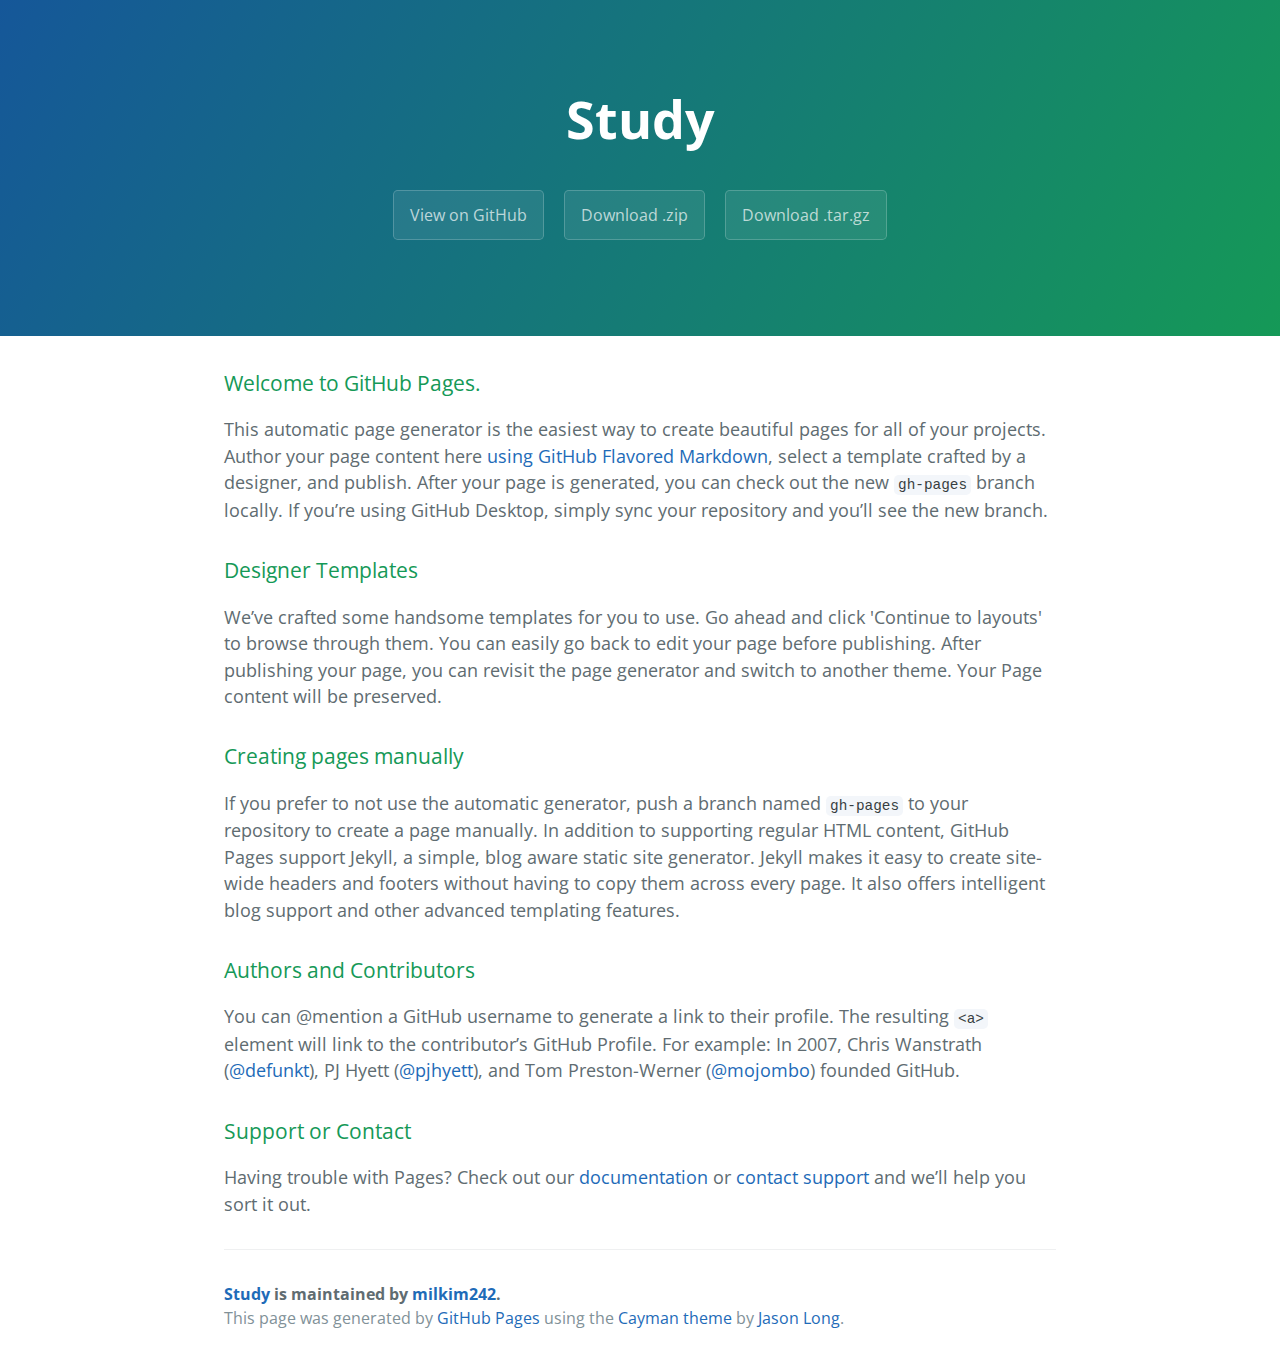
<file: index.html>
<!DOCTYPE html>
<html lang="en-us">
  <head>
    <meta charset="UTF-8">
    <title>Study by milkim242</title>
    <meta name="viewport" content="width=device-width, initial-scale=1">
    <link rel="stylesheet" type="text/css" href="stylesheets/normalize.css" media="screen">
    <link href='https://fonts.googleapis.com/css?family=Open+Sans:400,700' rel='stylesheet' type='text/css'>
    <link rel="stylesheet" type="text/css" href="stylesheets/stylesheet.css" media="screen">
    <link rel="stylesheet" type="text/css" href="stylesheets/github-light.css" media="screen">
  </head>
  <body>
    <section class="page-header">
      <h1 class="project-name">Study</h1>
      <h2 class="project-tagline"></h2>
      <a href="https://github.com/milkim242/study" class="btn">View on GitHub</a>
      <a href="https://github.com/milkim242/study/zipball/master" class="btn">Download .zip</a>
      <a href="https://github.com/milkim242/study/tarball/master" class="btn">Download .tar.gz</a>
    </section>

    <section class="main-content">
      <h3>
<a id="welcome-to-github-pages" class="anchor" href="#welcome-to-github-pages" aria-hidden="true"><span aria-hidden="true" class="octicon octicon-link"></span></a>Welcome to GitHub Pages.</h3>
<p>This automatic page generator is the easiest way to create beautiful pages for all of your projects. Author your page content here <a href="https://guides.github.com/features/mastering-markdown/">using GitHub Flavored Markdown</a>, select a template crafted by a designer, and publish. After your page is generated, you can check out the new <code>gh-pages</code> branch locally. If you’re using GitHub Desktop, simply sync your repository and you’ll see the new branch.</p>
<h3>
<a id="designer-templates" class="anchor" href="#designer-templates" aria-hidden="true"><span aria-hidden="true" class="octicon octicon-link"></span></a>Designer Templates</h3>
<p>We’ve crafted some handsome templates for you to use. Go ahead and click 'Continue to layouts' to browse through them. You can easily go back to edit your page before publishing. After publishing your page, you can revisit the page generator and switch to another theme. Your Page content will be preserved.</p>
<h3>
<a id="creating-pages-manually" class="anchor" href="#creating-pages-manually" aria-hidden="true"><span aria-hidden="true" class="octicon octicon-link"></span></a>Creating pages manually</h3>
<p>If you prefer to not use the automatic generator, push a branch named <code>gh-pages</code> to your repository to create a page manually. In addition to supporting regular HTML content, GitHub Pages support Jekyll, a simple, blog aware static site generator. Jekyll makes it easy to create site-wide headers and footers without having to copy them across every page. It also offers intelligent blog support and other advanced templating features.</p>
<h3>
<a id="authors-and-contributors" class="anchor" href="#authors-and-contributors" aria-hidden="true"><span aria-hidden="true" class="octicon octicon-link"></span></a>Authors and Contributors</h3>
<p>You can @mention a GitHub username to generate a link to their profile. The resulting <code>&lt;a&gt;</code> element will link to the contributor’s GitHub Profile. For example: In 2007, Chris Wanstrath (<a class="user-mention" data-hovercard-type="user" data-hovercard-url="/users/defunkt/hovercard" data-octo-click="hovercard-link-click" data-octo-dimensions="link_type:self" href="https://github.com/defunkt">@defunkt</a>), PJ Hyett (<a class="user-mention" data-hovercard-type="user" data-hovercard-url="/users/pjhyett/hovercard" data-octo-click="hovercard-link-click" data-octo-dimensions="link_type:self" href="https://github.com/pjhyett">@pjhyett</a>), and Tom Preston-Werner (<a class="user-mention" data-hovercard-type="user" data-hovercard-url="/users/mojombo/hovercard" data-octo-click="hovercard-link-click" data-octo-dimensions="link_type:self" href="https://github.com/mojombo">@mojombo</a>) founded GitHub.</p>
<h3>
<a id="support-or-contact" class="anchor" href="#support-or-contact" aria-hidden="true"><span aria-hidden="true" class="octicon octicon-link"></span></a>Support or Contact</h3>
<p>Having trouble with Pages? Check out our <a href="https://help.github.com/pages">documentation</a> or <a href="https://github.com/contact">contact support</a> and we’ll help you sort it out.</p>

      <footer class="site-footer">
        <span class="site-footer-owner"><a href="https://github.com/milkim242/study">Study</a> is maintained by <a href="https://github.com/milkim242">milkim242</a>.</span>

        <span class="site-footer-credits">This page was generated by <a href="https://pages.github.com">GitHub Pages</a> using the <a href="https://github.com/jasonlong/cayman-theme">Cayman theme</a> by <a href="https://twitter.com/jasonlong">Jason Long</a>.</span>
      </footer>

    </section>

  
  </body>
</html>
</file>
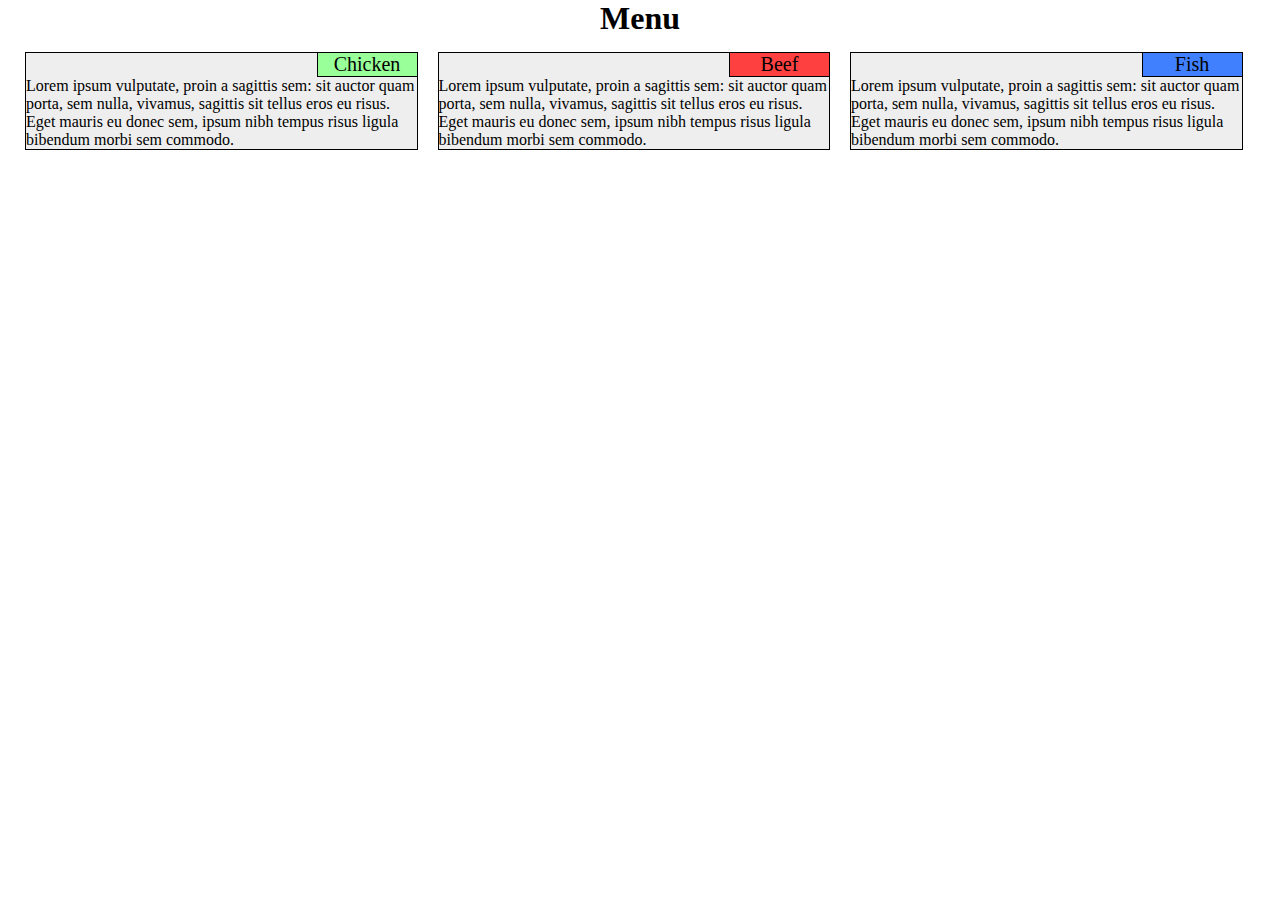
<file: site/index.html>
<!DOCTYPE html>
<html>
<head>
<meta name="viewport" content="width=device-width, initial-scale=1">
<title>First page</title>
<link rel="stylesheet" type="text/css" href="style.css">
</head>
<body>
<h1>Menu</h1>
<section>
<div class="col-lg-4 col-md-6 " >
	<div class = "visible">
		<p class="head" id = "Chicken">Chicken</p>
		<p class = "text">Lorem ipsum vulputate, proin a sagittis sem: sit auctor quam porta, sem nulla, vivamus, sagittis sit tellus eros eu risus. Eget mauris eu donec sem, ipsum nibh tempus risus ligula bibendum morbi sem commodo.</p> 
	</div>
</div>
<div class="col-lg-4 col-md-6">
	<div class="visible">
		<p class="head" id="Beef">Beef</p>
		<p class = "text">Lorem ipsum vulputate, proin a sagittis sem: sit auctor quam porta, sem nulla, vivamus, sagittis sit tellus eros eu risus. Eget mauris eu donec sem, ipsum nibh tempus risus ligula bibendum morbi sem commodo.</p> 
	</div>
</div>
<div class="col-lg-4 col-md-12">
	<div class="visible">
		<p class="head" id="Fish">Fish</p>
		<p class = "text">Lorem ipsum vulputate, proin a sagittis sem: sit auctor quam porta, sem nulla, vivamus, sagittis sit tellus eros eu risus. Eget mauris eu donec sem, ipsum nibh tempus risus ligula bibendum morbi sem commodo.</p> 
	</div>
</div>
</section>
</body>
</html>
</file>
<file: stylesheets/stylesheet.css>
* {
  box-sizing: border-box; }

body {
  padding: 0;
  margin: 0;
  font-family: "Open Sans", "Helvetica Neue", Helvetica, Arial, sans-serif;
  font-size: 16px;
  line-height: 1.5;
  color: #606c71; }

a {
  color: #1e6bb8;
  text-decoration: none; }
  a:hover {
    text-decoration: underline; }

.btn {
  display: inline-block;
  margin-bottom: 1rem;
  color: rgba(255, 255, 255, 0.7);
  background-color: rgba(255, 255, 255, 0.08);
  border-color: rgba(255, 255, 255, 0.2);
  border-style: solid;
  border-width: 1px;
  border-radius: 0.3rem;
  transition: color 0.2s, background-color 0.2s, border-color 0.2s; }
  .btn + .btn {
    margin-left: 1rem; }

.btn:hover {
  color: rgba(255, 255, 255, 0.8);
  text-decoration: none;
  background-color: rgba(255, 255, 255, 0.2);
  border-color: rgba(255, 255, 255, 0.3); }

@media screen and (min-width: 64em) {
  .btn {
    padding: 0.75rem 1rem; } }

@media screen and (min-width: 42em) and (max-width: 64em) {
  .btn {
    padding: 0.6rem 0.9rem;
    font-size: 0.9rem; } }

@media screen and (max-width: 42em) {
  .btn {
    display: block;
    width: 100%;
    padding: 0.75rem;
    font-size: 0.9rem; }
    .btn + .btn {
      margin-top: 1rem;
      margin-left: 0; } }

.page-header {
  color: #fff;
  text-align: center;
  background-color: #159957;
  background-image: linear-gradient(120deg, #155799, #159957); }

@media screen and (min-width: 64em) {
  .page-header {
    padding: 5rem 6rem; } }

@media screen and (min-width: 42em) and (max-width: 64em) {
  .page-header {
    padding: 3rem 4rem; } }

@media screen and (max-width: 42em) {
  .page-header {
    padding: 2rem 1rem; } }

.project-name {
  margin-top: 0;
  margin-bottom: 0.1rem; }

@media screen and (min-width: 64em) {
  .project-name {
    font-size: 3.25rem; } }

@media screen and (min-width: 42em) and (max-width: 64em) {
  .project-name {
    font-size: 2.25rem; } }

@media screen and (max-width: 42em) {
  .project-name {
    font-size: 1.75rem; } }

.project-tagline {
  margin-bottom: 2rem;
  font-weight: normal;
  opacity: 0.7; }

@media screen and (min-width: 64em) {
  .project-tagline {
    font-size: 1.25rem; } }

@media screen and (min-width: 42em) and (max-width: 64em) {
  .project-tagline {
    font-size: 1.15rem; } }

@media screen and (max-width: 42em) {
  .project-tagline {
    font-size: 1rem; } }

.main-content :first-child {
  margin-top: 0; }
.main-content img {
  max-width: 100%; }
.main-content h1, .main-content h2, .main-content h3, .main-content h4, .main-content h5, .main-content h6 {
  margin-top: 2rem;
  margin-bottom: 1rem;
  font-weight: normal;
  color: #159957; }
.main-content p {
  margin-bottom: 1em; }
.main-content code {
  padding: 2px 4px;
  font-family: Consolas, "Liberation Mono", Menlo, Courier, monospace;
  font-size: 0.9rem;
  color: #383e41;
  background-color: #f3f6fa;
  border-radius: 0.3rem; }
.main-content pre {
  padding: 0.8rem;
  margin-top: 0;
  margin-bottom: 1rem;
  font: 1rem Consolas, "Liberation Mono", Menlo, Courier, monospace;
  color: #567482;
  word-wrap: normal;
  background-color: #f3f6fa;
  border: solid 1px #dce6f0;
  border-radius: 0.3rem; }
  .main-content pre > code {
    padding: 0;
    margin: 0;
    font-size: 0.9rem;
    color: #567482;
    word-break: normal;
    white-space: pre;
    background: transparent;
    border: 0; }
.main-content .highlight {
  margin-bottom: 1rem; }
  .main-content .highlight pre {
    margin-bottom: 0;
    word-break: normal; }
.main-content .highlight pre, .main-content pre {
  padding: 0.8rem;
  overflow: auto;
  font-size: 0.9rem;
  line-height: 1.45;
  border-radius: 0.3rem; }
.main-content pre code, .main-content pre tt {
  display: inline;
  max-width: initial;
  padding: 0;
  margin: 0;
  overflow: initial;
  line-height: inherit;
  word-wrap: normal;
  background-color: transparent;
  border: 0; }
  .main-content pre code:before, .main-content pre code:after, .main-content pre tt:before, .main-content pre tt:after {
    content: normal; }
.main-content ul, .main-content ol {
  margin-top: 0; }
.main-content blockquote {
  padding: 0 1rem;
  margin-left: 0;
  color: #819198;
  border-left: 0.3rem solid #dce6f0; }
  .main-content blockquote > :first-child {
    margin-top: 0; }
  .main-content blockquote > :last-child {
    margin-bottom: 0; }
.main-content table {
  display: block;
  width: 100%;
  overflow: auto;
  word-break: normal;
  word-break: keep-all; }
  .main-content table th {
    font-weight: bold; }
  .main-content table th, .main-content table td {
    padding: 0.5rem 1rem;
    border: 1px solid #e9ebec; }
.main-content dl {
  padding: 0; }
  .main-content dl dt {
    padding: 0;
    margin-top: 1rem;
    font-size: 1rem;
    font-weight: bold; }
  .main-content dl dd {
    padding: 0;
    margin-bottom: 1rem; }
.main-content hr {
  height: 2px;
  padding: 0;
  margin: 1rem 0;
  background-color: #eff0f1;
  border: 0; }

@media screen and (min-width: 64em) {
  .main-content {
    max-width: 64rem;
    padding: 2rem 6rem;
    margin: 0 auto;
    font-size: 1.1rem; } }

@media screen and (min-width: 42em) and (max-width: 64em) {
  .main-content {
    padding: 2rem 4rem;
    font-size: 1.1rem; } }

@media screen and (max-width: 42em) {
  .main-content {
    padding: 2rem 1rem;
    font-size: 1rem; } }

.site-footer {
  padding-top: 2rem;
  margin-top: 2rem;
  border-top: solid 1px #eff0f1; }

.site-footer-owner {
  display: block;
  font-weight: bold; }

.site-footer-credits {
  color: #819198; }

@media screen and (min-width: 64em) {
  .site-footer {
    font-size: 1rem; } }

@media screen and (min-width: 42em) and (max-width: 64em) {
  .site-footer {
    font-size: 1rem; } }

@media screen and (max-width: 42em) {
  .site-footer {
    font-size: 0.9rem; } }
</file>
<file: stylesheets/github-light.css>
/*!
 * GitHub Light v0.4.1
 * Copyright (c) 2012 - 2017 GitHub, Inc.
 * Licensed under MIT (https://github.com/primer/github-syntax-theme-generator/blob/master/LICENSE)
 */

.pl-c /* comment, punctuation.definition.comment, string.comment */ {
  color: #6a737d;
}

.pl-c1 /* constant, entity.name.constant, variable.other.constant, variable.language, support, meta.property-name, support.constant, support.variable, meta.module-reference, markup.raw, meta.diff.header, meta.output */,
.pl-s .pl-v /* string variable */ {
  color: #005cc5;
}

.pl-e /* entity */,
.pl-en /* entity.name */ {
  color: #6f42c1;
}

.pl-smi /* variable.parameter.function, storage.modifier.package, storage.modifier.import, storage.type.java, variable.other */,
.pl-s .pl-s1 /* string source */ {
  color: #24292e;
}

.pl-ent /* entity.name.tag, markup.quote */ {
  color: #22863a;
}

.pl-k /* keyword, storage, storage.type */ {
  color: #d73a49;
}

.pl-s /* string */,
.pl-pds /* punctuation.definition.string, source.regexp, string.regexp.character-class */,
.pl-s .pl-pse .pl-s1 /* string punctuation.section.embedded source */,
.pl-sr /* string.regexp */,
.pl-sr .pl-cce /* string.regexp constant.character.escape */,
.pl-sr .pl-sre /* string.regexp source.ruby.embedded */,
.pl-sr .pl-sra /* string.regexp string.regexp.arbitrary-repitition */ {
  color: #032f62;
}

.pl-v /* variable */,
.pl-smw /* sublimelinter.mark.warning */ {
  color: #e36209;
}

.pl-bu /* invalid.broken, invalid.deprecated, invalid.unimplemented, message.error, brackethighlighter.unmatched, sublimelinter.mark.error */ {
  color: #b31d28;
}

.pl-ii /* invalid.illegal */ {
  color: #fafbfc;
  background-color: #b31d28;
}

.pl-c2 /* carriage-return */ {
  color: #fafbfc;
  background-color: #d73a49;
}

.pl-c2::before /* carriage-return */ {
  content: "^M";
}

.pl-sr .pl-cce /* string.regexp constant.character.escape */ {
  font-weight: bold;
  color: #22863a;
}

.pl-ml /* markup.list */ {
  color: #735c0f;
}

.pl-mh /* markup.heading */,
.pl-mh .pl-en /* markup.heading entity.name */,
.pl-ms /* meta.separator */ {
  font-weight: bold;
  color: #005cc5;
}

.pl-mi /* markup.italic */ {
  font-style: italic;
  color: #24292e;
}

.pl-mb /* markup.bold */ {
  font-weight: bold;
  color: #24292e;
}

.pl-md /* markup.deleted, meta.diff.header.from-file, punctuation.definition.deleted */ {
  color: #b31d28;
  background-color: #ffeef0;
}

.pl-mi1 /* markup.inserted, meta.diff.header.to-file, punctuation.definition.inserted */ {
  color: #22863a;
  background-color: #f0fff4;
}

.pl-mc /* markup.changed, punctuation.definition.changed */ {
  color: #e36209;
  background-color: #ffebda;
}

.pl-mi2 /* markup.ignored, markup.untracked */ {
  color: #f6f8fa;
  background-color: #005cc5;
}

.pl-mdr /* meta.diff.range */ {
  font-weight: bold;
  color: #6f42c1;
}

.pl-ba /* brackethighlighter.tag, brackethighlighter.curly, brackethighlighter.round, brackethighlighter.square, brackethighlighter.angle, brackethighlighter.quote */ {
  color: #586069;
}

.pl-sg /* sublimelinter.gutter-mark */ {
  color: #959da5;
}

.pl-corl /* constant.other.reference.link, string.other.link */ {
  text-decoration: underline;
  color: #032f62;
}
</file>
<file: site/style.css>
*{
	box-sizing: border-box;;
	margin: 0;
	padding: 0;
}

h1 {
	text-align: center;
}

section {
	margin: 15px;
}

.head {
	border-bottom: solid 1px;
	border-left: solid 1px; 
	float: right;
	top: -1px;
	right: -1px;
	font-size: 20px;
	text-align: center;
	width: 100px;
}

.text {
clear: right;
}

.visible {
	background-color: #eeeeee;
	border: solid 1px; 
	height: auto;
	margin-bottom: 20px;
}

#Chicken {
	background-color: #99ff99;
}
#Beef {
	background-color: #ff4040;
}
#Fish {
	background-color: #4080ff;
}

/****lg*****/
 @media (min-width: 992px){
	.col-lg-4{
		float: left;
		width: 33%;
		height: auto;
		padding: 0 10px;
	}
}

/****md****/
@media (min-width: 768px) and (max-width:992px ){
	.col-md-6, .col-md-12{
		float: left;
		height: auto;
		padding: 0 10px;
	}

	.col-md-6{
		width: 50% ;
	}

	.col-md-12{
		width: 100%;
	}
}
</file>
